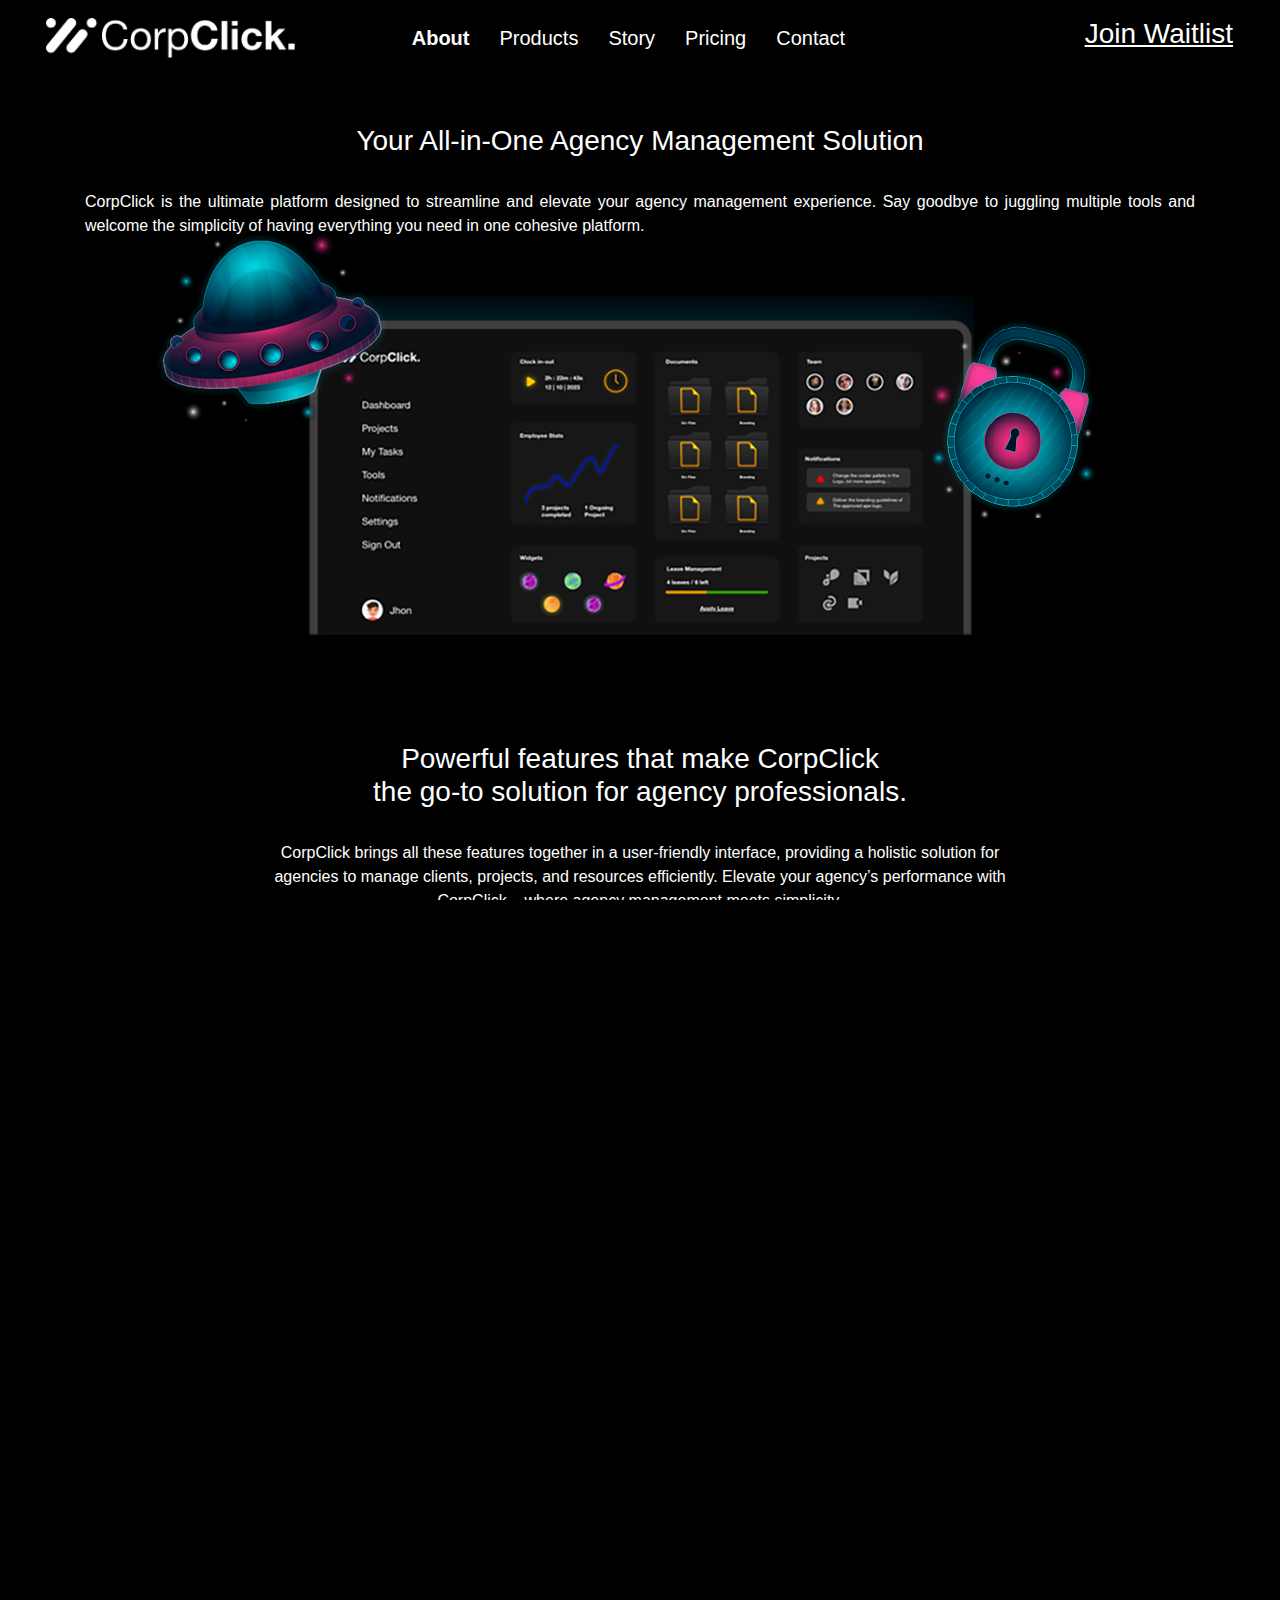
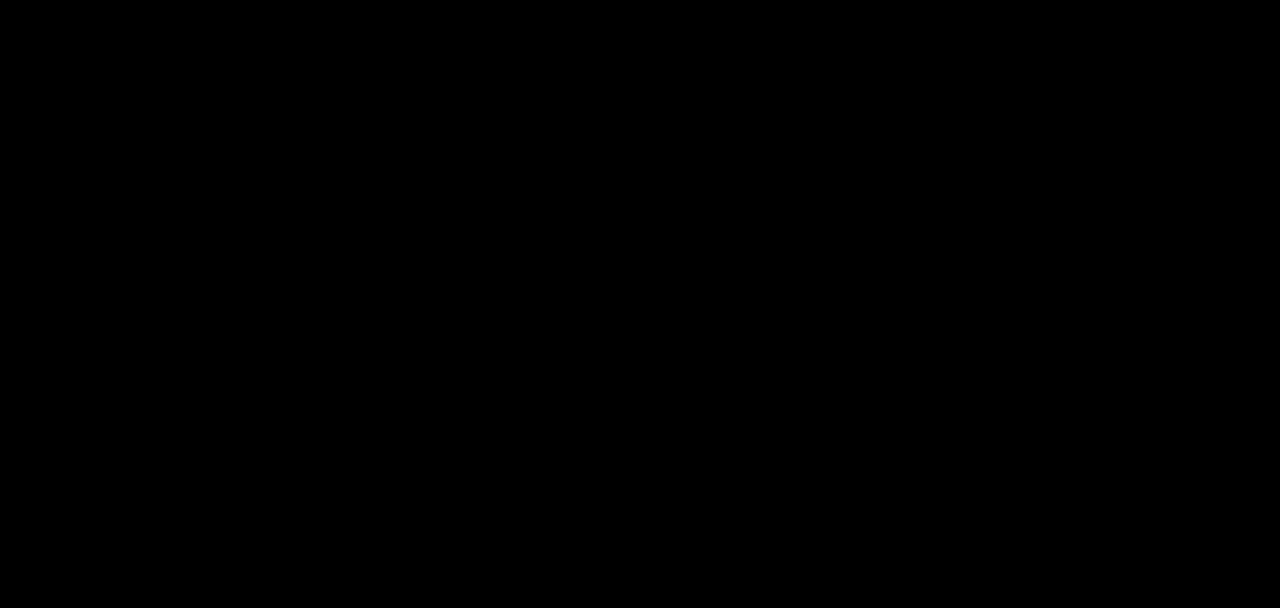
<file: corpclick project/index.html>
<!DOCTYPE html>
<html lang="en">
  <head>
    <meta charset="UTF-8" />
    <meta name="viewport" content="width=device-width, initial-scale=1.0" />
    <title>CorpClick</title>


     <!-- Latest compiled and minified CSS -->
<link rel="stylesheet" href="https://cdn.jsdelivr.net/npm/bootstrap@4.6.2/dist/css/bootstrap.min.css">

     <!--other links-->
    <link href='https://unpkg.com/boxicons@2.1.4/css/boxicons.min.css' rel='stylesheet'>

      <!--stylesheet-->
      <link rel="stylesheet" href="./style.css" />
  
      <style>
        /* Custom CSS */
        .navbar-nav {
          width: 100%;
          text-align: center;
        }
    
        .nav-item {
          display: inline-block;
        }
    
        .navbar-toggler {
          margin-left: auto;
          margin-right: 15px;
        }
      </style>
  
  </head>
  
   

         

  <!--end nav and log-->

  <nav class="navbar navbar-expand-lg navbar-light">
    <a class="navbar-brand" href="index.html">
      <img src="Group 1294.png" alt="Logo" style="height: 40px;">
    </a>
    <button class="navbar-toggler" type="button" data-toggle="collapse" data-target="#navbarNav" aria-controls="navbarNav" aria-expanded="false" aria-label="Toggle navigation">
      <span class="navbar-toggler-icon"></span>
    </button>
    <div class="collapse navbar-collapse" id="navbarNav">
      <ul class="navbar-nav mx-auto justify-content-center">
        <li class="nav-item active">
          <a class="nav-link" href="about.html">About</a>
        </li>
        <li class="nav-item">
          <a class="nav-link" href="products.html">Products</a>
        </li>
        <li class="nav-item">
          <a class="nav-link" href="story.html">Story</a>
        </li>
        <li class="nav-item">
          <a class="nav-link" href="pricing.html">Pricing</a>
        </li>
        <li class="nav-item">
          <a class="nav-link" href="contact.html">Contact</a>
        </li>
      </ul>
      <div class="col-md-4 d-flex align-items-center justify-content-end">
        <h3 class="nav-underline mr-3">Join Waitlist</h3>
    </div>
    </div>
  </nav>

 <!--2nd part-->
    <div class="container mt-5">
      <div class="row">
        <div class="col-md-12 text-center">
          <h3 class="text">Your All-in-One Agency Management Solution</h3>
        </br>
          <p class="content" style="text-align: justify;">
            CorpClick is the ultimate platform designed to streamline and
            elevate your agency management experience. Say goodbye to juggling
            multiple tools and welcome the simplicity of having everything you
            need in one cohesive platform.
          </p>
        </div>
     </div>
</div>
  <!--background 3images--->



<div class="grid-container">
  <div class="image image-left">
    <img src="bg-2.png">
  </div>
  <div class="image image-middle">
    <img src="bg-1.png">
  </div>
  <div class="image image-right">
    <img src="bg-3.png">
  </div>
</div>

 <!--4th panel-->
<div class="container mt-5">
    <div class="row">
      <div class="col-md-12 text-center">
        <h3 class="text">Powerful features that make CorpClick<br> the go-to solution for agency professionals.</h3>
      </br>
        <p class="content">
            CorpClick brings all these features together in a user-friendly interface, providing a holistic solution for<br> agencies to manage clients, projects, and resources efficiently. Elevate your agency’s performance with <br>CorpClick – where agency management meets simplicity.</
      </div>
  </div>
</div>


<!--cards-->

<div class="container-fluid mt-5">
    <div class="row">
      <div class="col-md-4">
        
          <div class="icon-box">
          <img src="1.png">
          <h6 style="color: white;">Client Management</h6>
          <p class="content1">Centralized client profiles with comprehensive details. Quick access to client preferences and historical data.</p>

        </div>
      </div>
      <!-- Repeat the above column div 11 more times to have a total of 12 columns -->

      <div class="col-md-4" style="box-shadow: -11px -45px 57px -37px transparent;">
        <div class="icon-box" >
        <img src="2.png">
        <h6 style="color: white;">Time Tracking</h6>
        <p class="content1">Seamless project creation, assignment, and tracking. Real-time collaboration with team members and clients.</p>
     </div>
    </div>

    <div class="col-md-4">
        <div class="icon-box">
        <img src="3.png">
        <h6 style="color: white;">Resource Planing</h6>
        <p class="content1">Automated task assignment and reminders. Workflow automation to streamline repetitive processes.</p>
     </div>
    </div>

    <!--2nd row-->

    <div class="col-md-4">
        <div class="icon-box">
        <img src="4.png">
        <h6 style="color: white;">Analytics and Reporting</h6>
        <p class="content1">Invoicing and billing tools for accurate financial management. Expense tracking and budget monitoring.</p>
     </div>
    </div>
    <!-- Repeat the above column div 11 more times to have a total of 12 columns -->

    <div class="col-md-4">
      <div class="icon-box">
      <img src="5.png">
      <h6 style="color: white;">Document Management</h6>
      <p class="content1">Precise time tracking for billable hours. Integration with project tasks for accurate billing. Historical time data for performance analysis</p>
   </div>
  </div>

  <div class="col-md-4">
      <div class="icon-box">
      <img src="6.png">
      <h6 style="color: white;">Communication Hub</h6>
      <p class="content1">Real-time availability and skillset matching for efficient project staffing. Centralized resource scheduling and allocation.</p>
   </div>
  </div>
    
    <!-- end 2nd row-->

    <div class="col-md-4">
      <div class="icon-box">
      <img src="8.png">
      <h6 style="color: white;">Analytics and Reporting</h6>
      <p class="content1">Customizable dashboards for real-time insights. Exportable reports for client presentations and internal analysis.</p>
   </div>
  </div>
  <!-- Repeat the above column div 11 more times to have a total of 12 columns -->

  <div class="col-md-4">
    <div class="icon-box">
    <img src="9.png">
    <h6 style="color: white;">Document Management</h6>
    <p class="content1">Secure cloud storage for all project-related documents. Version control and access controls for document security.</p>
 </div>
</div>

<div class="col-md-4" style="box-shadow:-11px -45px 57px -37px;">
    <div class="icon-box">
    <img src="7.png">
    <h6 style="color: white;">Communication Hub</h6>
    <p class="content1">Integrated messaging and communication channels. Notification center for real-time updates.</p>
 </div>
</div>



    <div class="col-md-4">
        <div class="icon-box">
        <img src="10.png">
        <h6 style="color: white;">Compliances and Security</h6>
        <p class="content1">Role-based access controls for secure information sharing. Regular security updates to safeguard your data.</p>
     </div>
    </div>
    <!-- Repeat the above column div 11 more times to have a total of 12 columns -->

    <div class="col-md-4">
      <div class="icon-box">
      <img src="11.png">
      <h6 style="color: white;">Resources Planing</h6>
      <p class="content1">Optimize team workload with centralized resource scheduling, capacity planning, and real-time availability and skillset matching.</p>
   </div>
  </div>

  <div class="col-md-4" style="box-shadow:-11px -45px 57px -37px;">
      <div class="icon-box">
      <img src="12.png">
      <h6 style="color: white;">CorpClick Templates</h6>
      <p class="content1">Choose various templates from our collections to escalate the process with sample content for better understanding.</p>
   </div>
  </div>


    </div>
  </div>
 <!--end cards-->

 <div class="card-border">bbbb</div>
  <!--contact page-->


  <div class="container mt-5">
    <div class="row mt-5 align-items-baseline">
      <!-- Logo Column -->
      <div class="col-md-3">
        <div class="text-center mb-3">
          <img src="logo.png" alt="Logo" class="img-fluid">
        </div>
      </div>
  
      <!-- Buttons Column -->
      <div class="col-md-3">
        <div class="text-center mb-4">
          <ul class="list-unstyled" style="padding-left:0;">
            <li><a href="#" class="white-nav">Home</a></li>
            <li><a href="#" class="white-nav">About</a></li>
            <li><a href="#" class="white-nav">Products</a></li>
            <li><a href="#" class="white-nav">Story</a></li>
            <li><a href="#" class="white-nav">Pricing</a></li>
            <li><a href="#" class="white-nav">Contact</a></li>
          </ul>
        </div>
      </div>
  
      <!-- Useful Links Column -->
      <div class="col-md-3">
        <div class="text-center mb-4">
          <h5 style="color:white ;">Useful Links</h5>
          <ul class="list-unstyled" style="padding-left: 0;">
            <li><a href="#" class="white-nav">Blogs</a></li>
            <li><a href="#" class="white-nav">Terms&Condition</a></li>
            <li><a href="#" class="white-nav">Privacy&Policy</a></li>
            <li><a href="#" class="white-nav">Cookie Policy</a></li>
          </ul>
        </div>
      </div>
  
      <!-- Social Media Icons Column -->
      <div class="col-md-3 d-flex flex-column align-items-center">
        <div class="text-center mb-4">
          <h5 style="color:white">Follow Us</h5>
          <div class="d-flex flex-row justify-content-center">
            <!-- First row of social media icons -->
            <div class="mr-3">
              <a href="#">
                <i class='bx bxl-facebook custom-size white-nav'></i></a>
              </a>
            </div>
            <div class="mr-3">
              <a href="#">
                <i class='bx bxl-instagram custom-size white-nav'></i>
              </a>
            </div>
            <div>
              <a href="#">
                <a href="#"><i class='bx bxl-snapchat custom-size white-nav'></i></a>
              </a>
            </div>
          </div>
          <div class="d-flex flex-row justify-content-center mt-3">
            <!-- Second row of social media icons -->
            <div class="mr-3">
              <a href="#">
                <a href="#"><i class='bx bxl-twitter custom-size white-nav'></i></i></a>
              </a>
            </div>
            <div class="mr-3">
              <a href="#">
                <a href="#"><i class='bx bxl-whatsapp custom-size white-nav'></i></i></a>
              </a>
            </div>
            <div>
              <a href="#">
                <a href="#"><i class='bx bxl-linkedin custom-size white-nav' ></i></a>
              </a>
            </div>
          </div>
        </div>
      </div>
    </div>
  </div>
  


<!--js links-->
 <!-- jQuery (necessary for Bootstrap's JavaScript plugins) -->
 <script src="https://ajax.googleapis.com/ajax/libs/jquery/3.5.1/jquery.min.js"></script>
 <!-- Popper.js -->
 <script src="https://cdnjs.cloudflare.com/ajax/libs/popper.js/1.16.0/umd/popper.min.js"></script>
 <!-- Bootstrap JavaScript -->
 <script src="https://maxcdn.bootstrapcdn.com/bootstrap/4.5.2/js/bootstrap.min.js"></script>
  </body>  
</html>
</file>
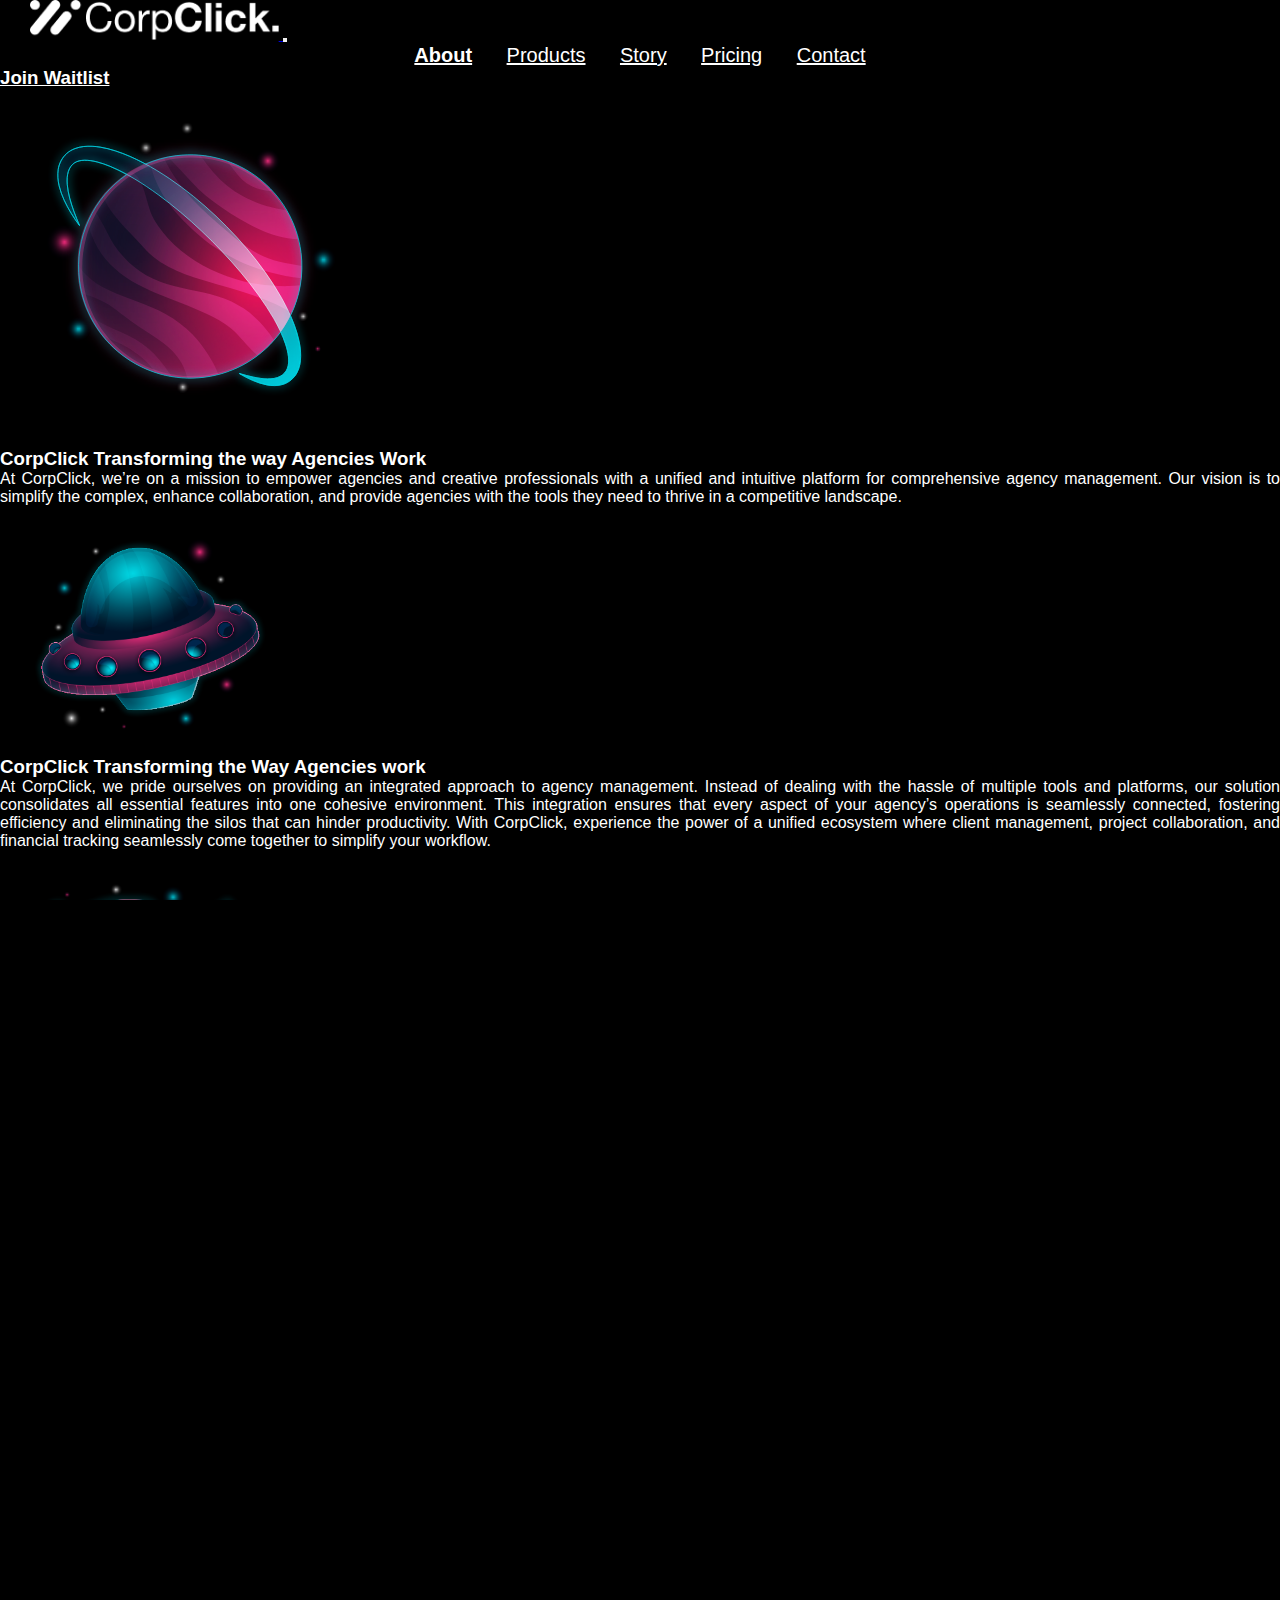
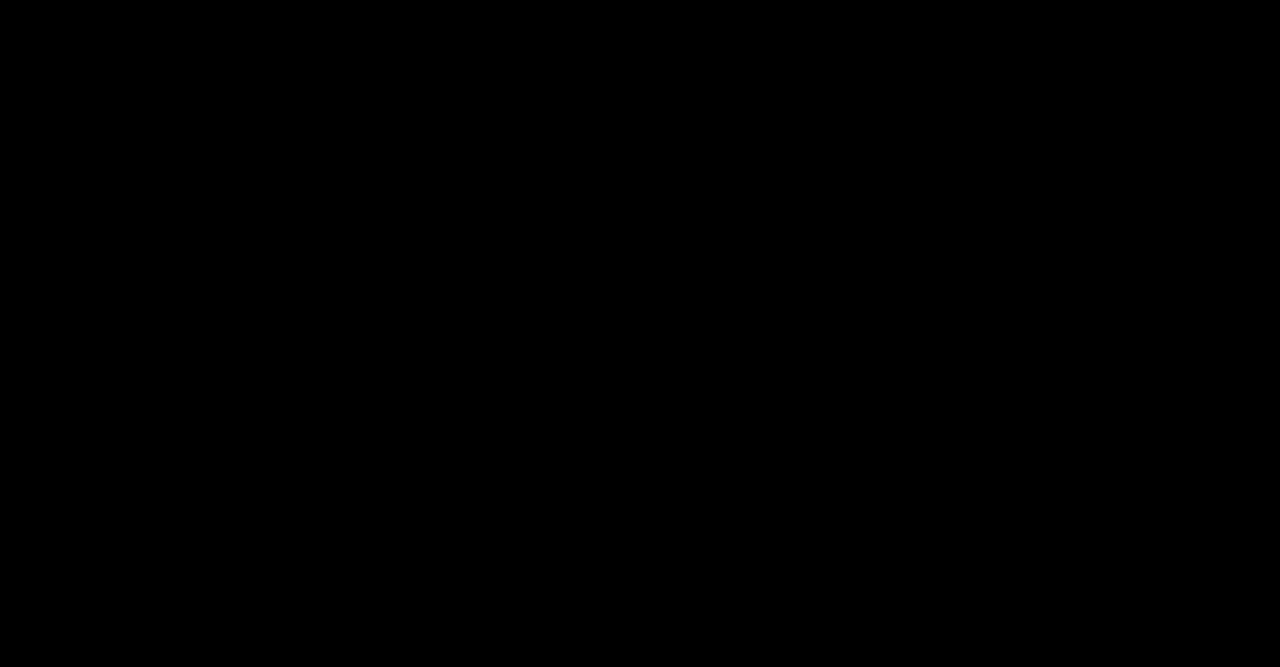
<file: corpclick project/about.html>
<!DOCTYPE html>
<html lang="en">
  <head>
    <meta charset="UTF-8" />
    <meta name="viewport" content="width=device-width, initial-scale=1.0" />
    <title>Bootstrap 4 Navbar with Logo</title>

    <!--cdn links-->
    <link rel="stylesheet" href="https://cdn.jsdelivr.net/npm/bootstrap@4.6.2/dist/css/bootstrap.min.css" integrity="sha384-xOolHFLEh07PJGoPkLv1IbcEPTNtaed2xpHsD9ESMhqIYd0nLMwNLD69Npy4HI+N" crossorigin="anonymous">
  
    <link href='https://unpkg.com/boxicons@2.1.4/css/boxicons.min.css' rel='stylesheet'>

    <!--stylesheet-->
    <link rel="stylesheet" href="./style.css" />

    <style>
      /* Custom CSS */
      .navbar-nav {
        width: 100%;
        text-align: center;
      }
  
      .nav-item {
        display: inline-block;
      }
  
      .navbar-toggler {
        margin-left: auto;
        margin-right: 15px;
      }
    </style>
  </head>
  
   
<!--logo and nav-->
    
<nav class="navbar navbar-expand-lg navbar-light">
  <a class="navbar-brand" href="index.html">
    <img src="Group 1294.png" alt="Logo" style="height: 40px;">
  </a>
  <button class="navbar-toggler" type="button" data-toggle="collapse" data-target="#navbarNav" aria-controls="navbarNav" aria-expanded="false" aria-label="Toggle navigation">
    <span class="navbar-toggler-icon"></span>
  </button>
  <div class="collapse navbar-collapse" id="navbarNav">
    <ul class="navbar-nav mx-auto justify-content-center">
      <li class="nav-item active">
        <a class="nav-link" href="about.html">About</a>
      </li>
      <li class="nav-item">
        <a class="nav-link" href="products.html">Products</a>
      </li>
      <li class="nav-item">
        <a class="nav-link" href="story.html">Story</a>
      </li>
      <li class="nav-item">
        <a class="nav-link" href="pricing.html">Pricing</a>
      </li>
      <li class="nav-item">
        <a class="nav-link" href="contact.html">Contact</a>
      </li>
    </ul>
    <div class="col-md-4 d-flex align-items-center justify-content-end">
      <h3 class="nav-underline mr-3">Join Waitlist</h3>
  </div>
  </div>
</nav>

  <!-- end nav and logo --->

  <!-- 1st row --->

<div class="container">
  <div class="row">
    <div class="col-md-12 text-center">
    <img src="Group 305.png">
    <h3 class="text">CorpClick Transforming the way Agencies Work</h3>
  </div>
  
  <p class="content" style="text-align:justify;">At CorpClick, we’re on a mission to empower agencies and creative professionals with a unified and intuitive platform for comprehensive agency management. Our vision is to simplify the complex, enhance collaboration, and provide agencies with the tools they need to thrive in a competitive landscape.</p>
</div>
</div>

 <!-- 2nd row --->
 <div class="container mt-3">
  <div class="row">
      <div class="col-md-9">
          <img src="Group 1015.png" class="img-fluid" style="width:300px;">
            <h3 class="text">CorpClick Transforming the Way Agencies work</h3>
          <p class="content" style="text-align: justify;">
              At CorpClick, we pride ourselves on providing an integrated approach to agency management. Instead of dealing with the hassle of multiple tools and platforms, our solution consolidates all essential features into one cohesive environment. This integration ensures that every aspect of your agency’s operations is seamlessly connected, fostering efficiency and eliminating the silos that can hinder productivity. With CorpClick, experience the power of a unified ecosystem where client management, project collaboration, and financial tracking seamlessly come together to simplify your workflow.
          </p>
      </div>
  </div>
</div>

<!--3rd row-->

<div class="container mt-3">
  <div class="row">
      <div class="col-md-9">
          <img src="Group 1296.png" class="img-fluid" style="width:300px;">
             <h3 class="text">Efficiency and Productivity</h3>
          <p class="content" style="text-align:justify;">
              At CorpClick, we pride ourselves on providing an integrated approach to agency management. Instead of dealing with the hassle of multiple tools and platforms, our solution consolidates all essential features into one cohesive environment. This integration ensures that every aspect of your agency’s operations is seamlessly connected, fostering efficiency and eliminating the silos that can hinder productivity. With CorpClick, experience the power of a unified ecosystem where client management, project collaboration, and financial tracking seamlessly come together to simplify your workflow.
          </p>
      </div>
  </div>
</div>


<div class="container mt-3">
  <div class="row">
      <div class="col-md-9">
          <img src="Group 1181.png" class="img-fluid" style="width:300px;">
             <h3 class="text">Security and Compliance</h3>
          <p class="content" style="text-align:justify;">
            In today’s digital landscape, data security and compliance are non-negotiable. CorpClick takes these concerns seriously, implementing robust security measures to safeguard your sensitive information. Our platform adheres to GDPR and industry compliance standards, ensuring that your data is handled with the utmost care and in accordance with regulations. With CorpClick, you can trust that your client data, financial information, and project details are secure. We also regularly update our security protocols to stay ahead of emerging threats, providing you with peace of mind as you focus on what matters most – delivering exceptional results for your clients.
          </p>
      </div>
  </div>
</div>

  <!--background 3images--->


<!--cards-->


<div class="container">
  <div class="row">
    <div class="card-border">bbbb</div>
  </div>
</div>
 
  <!--contact page-->


  <div class="container mt-5">
    <div class="row mt-5 align-items-baseline">
      <!-- Logo Column -->
      <div class="col-md-3">
        <div class="text-center mb-3">
          <img src="logo.png" alt="Logo" class="img-fluid">
        </div>
      </div>
  
      <!-- Buttons Column -->
      <div class="col-md-3">
        <div class="text-center mb-4">
          <ul class="list-unstyled" style="padding-left:0;">
            <li><a href="#" class="white-nav">Home</a></li>
            <li><a href="#" class="white-nav">About</a></li>
            <li><a href="#" class="white-nav">Products</a></li>
            <li><a href="#" class="white-nav">Story</a></li>
            <li><a href="#" class="white-nav">Pricing</a></li>
            <li><a href="#" class="white-nav">Contact</a></li>
          </ul>
        </div>
      </div>
  
      <!-- Useful Links Column -->
      <div class="col-md-3">
        <div class="text-center mb-4">
          <h5 style="color:white ;">Useful Links</h5>
          <ul class="list-unstyled" style="padding-left: 0;">
            <li><a href="#" class="white-nav">Blogs</a></li>
            <li><a href="#" class="white-nav">Terms&Condition</a></li>
            <li><a href="#" class="white-nav">Privacy&Policy</a></li>
            <li><a href="#" class="white-nav">Cookie Policy</a></li>
          </ul>
        </div>
      </div>
  
      <!-- Social Media Icons Column -->
      <div class="col-md-3 d-flex flex-column align-items-center">
        <div class="text-center mb-4">
          <h5 style="color:white">Follow Us</h5>
          <div class="d-flex flex-row justify-content-center">
            <!-- First row of social media icons -->
            <div class="mr-3">
              <a href="#">
                <i class='bx bxl-facebook custom-size white-nav'></i></a>
              </a>
            </div>
            <div class="mr-3">
              <a href="#">
                <i class='bx bxl-instagram custom-size white-nav'></i>
              </a>
            </div>
            <div>
              <a href="#">
                <a href="#"><i class='bx bxl-snapchat custom-size white-nav'></i></a>
              </a>
            </div>
          </div>
          <div class="d-flex flex-row justify-content-center mt-3">
            <!-- Second row of social media icons -->
            <div class="mr-3">
              <a href="#">
                <a href="#"><i class='bx bxl-twitter custom-size white-nav'></i></i></a>
              </a>
            </div>
            <div class="mr-3">
              <a href="#">
                <a href="#"><i class='bx bxl-whatsapp custom-size white-nav'></i></i></a>
              </a>
            </div>
            <div>
              <a href="#">
                <a href="#"><i class='bx bxl-linkedin custom-size white-nav' ></i></a>
              </a>
            </div>
          </div>
        </div>
      </div>
    </div>
  </div>
  


<!--js links-->

<!--js links-->
 <!-- jQuery (necessary for Bootstrap's JavaScript plugins) -->
 <script src="https://ajax.googleapis.com/ajax/libs/jquery/3.5.1/jquery.min.js"></script>
 <!-- Popper.js -->
 <script src="https://cdnjs.cloudflare.com/ajax/libs/popper.js/1.16.0/umd/popper.min.js"></script>
 <!-- Bootstrap JavaScript -->
 <script src="https://maxcdn.bootstrapcdn.com/bootstrap/4.5.2/js/bootstrap.min.js"></script>
  


  </body>  
</html>
</file>
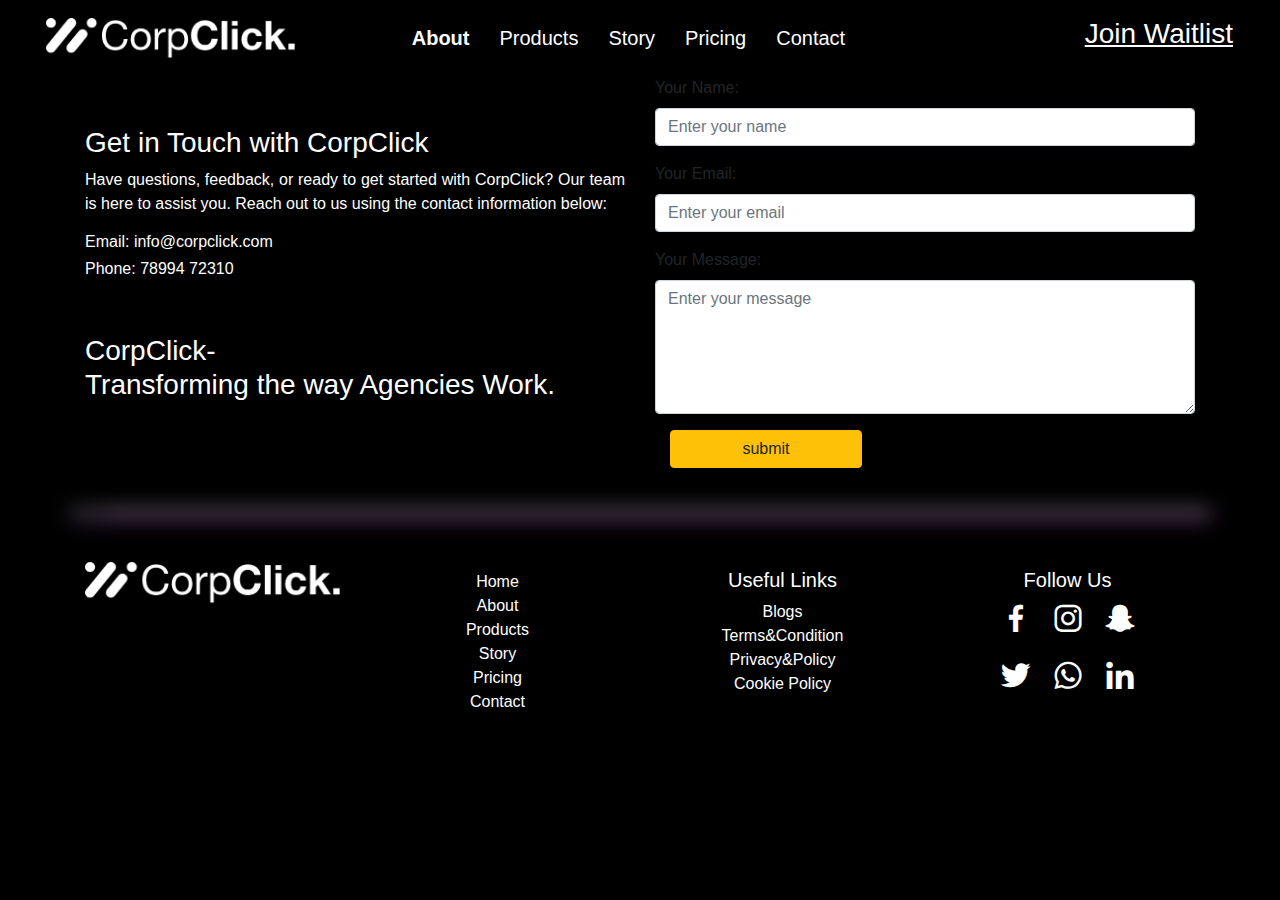
<file: corpclick project/contact.html>
<!DOCTYPE html>
<html lang="en">
<head>
  <meta charset="UTF-8">
  <meta name="viewport" content="width=device-width, initial-scale=1.0">
  <title>Bootstrap Navbar Example</title>
  <!-- Bootstrap CSS -->
  <link href="https://maxcdn.bootstrapcdn.com/bootstrap/4.5.2/css/bootstrap.min.css" rel="stylesheet">


   <!--other links-->
   <link href='https://unpkg.com/boxicons@2.1.4/css/boxicons.min.css' rel='stylesheet'>
  <link rel="stylesheet" href="./style.css">
  
  <style>
    /* Custom CSS */
    .navbar-nav {
      width: 100%;
      text-align: center;
    }

    .nav-item {
      display: inline-block;
    }

    .navbar-toggler {
      margin-left: auto;
      margin-right: 15px;
    }
  </style>
</head>
<body>
  
    <nav class="navbar navbar-expand-lg navbar-light">
        <a class="navbar-brand" href="index.html">
          <img src="Group 1294.png" alt="Logo" style="height: 40px;">
        </a>
        <button class="navbar-toggler" type="button" data-toggle="collapse" data-target="#navbarNav" aria-controls="navbarNav" aria-expanded="false" aria-label="Toggle navigation">
          <span class="navbar-toggler-icon"></span>
        </button>
        <div class="collapse navbar-collapse" id="navbarNav">
          <ul class="navbar-nav mx-auto justify-content-center">
            <li class="nav-item active">
              <a class="nav-link" href="about.html">About</a>
            </li>
            <li class="nav-item">
              <a class="nav-link" href="products.html">Products</a>
            </li>
            <li class="nav-item">
              <a class="nav-link" href="story.html">Story</a>
            </li>
            <li class="nav-item">
              <a class="nav-link" href="pricing.html">Pricing</a>
            </li>
            <li class="nav-item">
              <a class="nav-link" href="contact.html">Contact</a>
            </li>
          </ul>
          <div class="col-md-4 d-flex align-items-center justify-content-end">
            <h3 class="nav-underline mr-3">Join Waitlist</h3>
        </div>
        </div>
      </nav>

 <!-- cforms page --->

 <div class="container">
  <div class="row">
    <!-- Left side with text -->
    <div class="col-md-6" style="margin-top: 50px;">
      <h3 class="text">Get in Touch with CorpClick</h3>
      <p class="content" style="text-align: justify;">
        Have questions, feedback, or ready to get started with CorpClick? Our team is here to assist you. Reach out to us using the contact information below:
      </p>
     
        <h6 class="text">Email: info@corpclick.com </h6>
        <h6 class="text">Phone: 78994 72310</h6><br><br>
        <h3 class="text">CorpClick-<br>Transforming the way Agencies Work.</h3>
    </div>
    

    <!-- Right side with forms -->
    <div class="col-md-6">
      <form>
        <div class="form-group">
          <label for="name">Your Name:</label>
          <input type="text" class="form-control" id="name" placeholder="Enter your name">
        </div>
        <div class="form-group">
          <label for="email">Your Email:</label>
          <input type="email" class="form-control" id="email" placeholder="Enter your email">
        </div>
        <div class="form-group">
          <label for="message">Your Message:</label>
          <textarea class="form-control" id="message" rows="5" placeholder="Enter your message"></textarea>
        </div>
        <div class="col-md-6">
           <button type="button" class="btn btn-warning" style="width: 80%; margin-bottom: 10px;">submit</button>
         </div>
      </form>
    </div>
  </div>
</div>
<!-- end forms-->



 <div class="container mt-3">
 <div class="row">
  <div class="card-border">bbbb</div>
  </div>
  </div>
  <!--contact page-->


  <div class="container mt-5">
    <div class="row mt-5 align-items-baseline">
      <!-- Logo Column -->
      <div class="col-md-3">
        <div class="text-center mb-3">
          <img src="logo.png" alt="Logo" class="img-fluid">
        </div>
      </div>
  
      <!-- Buttons Column -->
      <div class="col-md-3">
        <div class="text-center mb-4">
          <ul class="list-unstyled custom-h5">
            <li><a href="#" class="white-nav">Home</a></li>
            <li><a href="#" class="white-nav">About</a></li>
            <li><a href="#" class="white-nav">Products</a></li>
            <li><a href="#" class="white-nav">Story</a></li>
            <li><a href="#" class="white-nav">Pricing</a></li>
            <li><a href="#" class="white-nav">Contact</a></li>
          </ul>
        </div>
      </div>
  
      <!-- Useful Links Column -->
      <div class="col-md-3">
        <div class="text-center mb-4">
          <h5 style="color:white ;">Useful Links</h5>
          <ul class="list-unstyled" style="padding-left: 0;">
            <li><a href="#" class="white-nav">Blogs</a></li>
            <li><a href="#" class="white-nav">Terms&Condition</a></li>
            <li><a href="#" class="white-nav">Privacy&Policy</a></li>
            <li><a href="#" class="white-nav">Cookie Policy</a></li>
          </ul>
        </div>
      </div>
  
      <!-- Social Media Icons Column -->
      <div class="col-md-3 d-flex flex-column align-items-center">
        <div class="text-center mb-4">
          <h5 style="color:white">Follow Us</h5>
          <div class="d-flex flex-row justify-content-center">
            <!-- First row of social media icons -->
            <div class="mr-3">
              <a href="#">
                <i class='bx bxl-facebook custom-size white-nav'></i></a>
              </a>
            </div>
            <div class="mr-3">
              <a href="#">
                <i class='bx bxl-instagram custom-size white-nav'></i>
              </a>
            </div>
            <div>
              <a href="#">
                <a href="#"><i class='bx bxl-snapchat custom-size white-nav'></i></a>
              </a>
            </div>
          </div>
          <div class="d-flex flex-row justify-content-center mt-3">
            <!-- Second row of social media icons -->
            <div class="mr-3">
              <a href="#">
                <a href="#"><i class='bx bxl-twitter custom-size white-nav'></i></i></a>
              </a>
            </div>
            <div class="mr-3">
              <a href="#">
                <a href="#"><i class='bx bxl-whatsapp custom-size white-nav'></i></i></a>
              </a>
            </div>
            <div>
              <a href="#">
                <a href="#"><i class='bx bxl-linkedin custom-size white-nav' ></i></a>
              </a>
            </div>
          </div>
        </div>
      </div>
    </div>
  </div>
  


    

<!--js links-->
 <!-- jQuery (necessary for Bootstrap's JavaScript plugins) -->
 <script src="https://ajax.googleapis.com/ajax/libs/jquery/3.5.1/jquery.min.js"></script>
 <!-- Popper.js -->
 <script src="https://cdnjs.cloudflare.com/ajax/libs/popper.js/1.16.0/umd/popper.min.js"></script>
 <!-- Bootstrap JavaScript -->
 <script src="https://maxcdn.bootstrapcdn.com/bootstrap/4.5.2/js/bootstrap.min.js"></script>
  

</body>
</html>
</file>
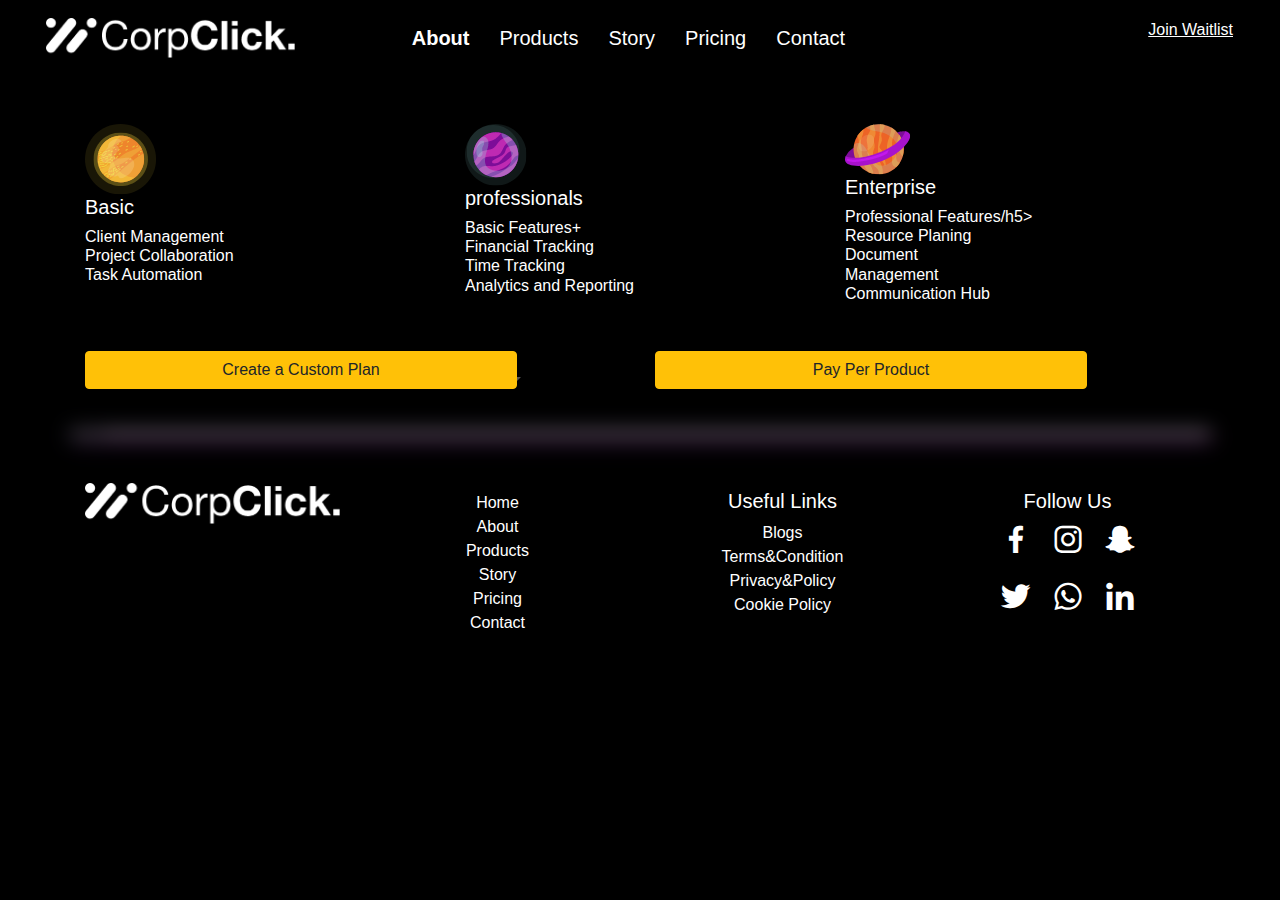
<file: corpclick project/pricing.html>
<!DOCTYPE html>
<html lang="en">
<head>
  <meta charset="UTF-8">
  <meta name="viewport" content="width=device-width, initial-scale=1.0">
  <title>Bootstrap Navbar Example</title>
  <!-- Bootstrap CSS -->
  <link href="https://maxcdn.bootstrapcdn.com/bootstrap/4.5.2/css/bootstrap.min.css" rel="stylesheet">


   <!--other links-->
   <link href='https://unpkg.com/boxicons@2.1.4/css/boxicons.min.css' rel='stylesheet'>
  <link rel="stylesheet" href="./style.css">
  
  <style>
    /* Custom CSS */
    .navbar-nav {
      width: 100%;
      text-align: center;
    }

    .nav-item {
      display: inline-block;
    }

    .navbar-toggler {
      margin-left: auto;
      margin-right: 15px;
    }
  </style>
</head>
<body>
  
    <nav class="navbar navbar-expand-lg navbar-light">
        <a class="navbar-brand" href="index.html">
          <img src="
          
          Group 1294.png" alt="Logo" style="height: 40px;">
        </a>
        <button class="navbar-toggler" type="button" data-toggle="collapse" data-target="#navbarNav" aria-controls="navbarNav" aria-expanded="false" aria-label="Toggle navigation">
          <span class="navbar-toggler-icon"></span>
        </button>
        <div class="collapse navbar-collapse" id="navbarNav">
          <ul class="navbar-nav mx-auto justify-content-center">
            <li class="nav-item active">
              <a class="nav-link" href="about.html">About</a>
            </li>
            <li class="nav-item">
              <a class="nav-link" href="products.html">Products</a>
            </li>
            <li class="nav-item">
              <a class="nav-link" href="story.html">Story</a>
            </li>
            <li class="nav-item">
              <a class="nav-link" href="#">Pricing</a>
            </li>
            <li class="nav-item">
              <a class="nav-link" href="contact.html">Contact</a>
            </li>
          </ul>
          <div class="col-md-4 d-flex align-items-center justify-content-end">
            <p class="nav-underline mr-3">Join Waitlist</p>
        </div>
        </div>
      </nav>

 <!-- 1st row --->

 <div class="container mt-5">
  <div class="row">
    <div class="col-md-4">
      <img src="6.png">
      <h5 style="color: white;">Basic</h5>
      <h5 class="custom-h5">Client Management</h5>
      <h5 class="custom-h5">Project Collaboration</h5>
      <h5 class="custom-h5">Task Automation</h5>
   </div>

   <div class="col-md-4">
    <img src="1.png">
    <h5 style="color: white;">professionals</h5>
    <h5 class="custom-h5">Basic Features+</h5>
    <h5 class="custom-h5">Financial Tracking</h5>
    <h5 class="custom-h5">Time Tracking</h5>
    <h5 class="custom-h5">Analytics and Reporting</h5>
 </div>

 <div class="col-md-4">
  <img src="3.png">
  <h5 style="color: white;">Enterprise</h5>
  <h5 class="custom-h5">Professional Features/h5>
  <h5 class="custom-h5">Resource Planing</h5>
  <h5 class="custom-h5">Document</h5>
  <h5 class="custom-h5">Management</h5>
  <h5 class="custom-h5">Communication Hub</h5>
</div>
</div>
</div>


<div class="container mt-5">
 <div class="row">
   <!-- First Orange Button -->
    <div class="col-md-6">
      <button type="button" class="btn btn-warning" style="width: 80%; margin-bottom: 10px;">Create a Custom Plan<button>
   </div>
     <div class="col-md-6">
       <button type="button" class="btn btn-warning" style="width: 80%;">Pay Per Product</button>
     </div>
</div>
</div>


 <div class="container mt-3">
 <div class="row">
  <div class="card-border">bbbb</div>
  </div>
  </div>
  <!--contact page-->


  <div class="container mt-5">
    <div class="row mt-5 align-items-baseline">
      <!-- Logo Column -->
      <div class="col-md-3">
        <div class="text-center mb-3">
          <img src="logo.png" alt="Logo" class="img-fluid">
        </div>
      </div>
  
      <!-- Buttons Column -->
      <div class="col-md-3">
        <div class="text-center mb-4">
          <ul class="list-unstyled" style="padding-left:0;">
            <li><a href="#" class="white-nav">Home</a></li>
            <li><a href="#" class="white-nav">About</a></li>
            <li><a href="#" class="white-nav">Products</a></li>
            <li><a href="#" class="white-nav">Story</a></li>
            <li><a href="#" class="white-nav">Pricing</a></li>
            <li><a href="#" class="white-nav">Contact</a></li>
          </ul>
        </div>
      </div>
  
      <!-- Useful Links Column -->
      <div class="col-md-3">
        <div class="text-center mb-4">
          <h5 style="color:white ;">Useful Links</h5>
          <ul class="list-unstyled" style="padding-left: 0;">
            <li><a href="#" class="white-nav">Blogs</a></li>
            <li><a href="#" class="white-nav">Terms&Condition</a></li>
            <li><a href="#" class="white-nav">Privacy&Policy</a></li>
            <li><a href="#" class="white-nav">Cookie Policy</a></li>
          </ul>
        </div>
      </div>
  
      <!-- Social Media Icons Column -->
      <div class="col-md-3 d-flex flex-column align-items-center">
        <div class="text-center mb-4">
          <h5 style="color:white">Follow Us</h5>
          <div class="d-flex flex-row justify-content-center">
            <!-- First row of social media icons -->
            <div class="mr-3">
              <a href="#">
                <i class='bx bxl-facebook custom-size white-nav'></i></a>
              </a>
            </div>
            <div class="mr-3">
              <a href="#">
                <i class='bx bxl-instagram custom-size white-nav'></i>
              </a>
            </div>
            <div>
              <a href="#">
                <a href="#"><i class='bx bxl-snapchat custom-size white-nav'></i></a>
              </a>
            </div>
          </div>
          <div class="d-flex flex-row justify-content-center mt-3">
            <!-- Second row of social media icons -->
            <div class="mr-3">
              <a href="#">
                <a href="#"><i class='bx bxl-twitter custom-size white-nav'></i></i></a>
              </a>
            </div>
            <div class="mr-3">
              <a href="#">
                <a href="#"><i class='bx bxl-whatsapp custom-size white-nav'></i></i></a>
              </a>
            </div>
            <div>
              <a href="#">
                <a href="#"><i class='bx bxl-linkedin custom-size white-nav' ></i></a>
              </a>
            </div>
          </div>
        </div>
      </div>
    </div>
  </div>
  


    

<!--js links-->
 <!-- jQuery (necessary for Bootstrap's JavaScript plugins) -->
 <script src="https://ajax.googleapis.com/ajax/libs/jquery/3.5.1/jquery.min.js"></script>
 <!-- Popper.js -->
 <script src="https://cdnjs.cloudflare.com/ajax/libs/popper.js/1.16.0/umd/popper.min.js"></script>
 <!-- Bootstrap JavaScript -->
 <script src="https://maxcdn.bootstrapcdn.com/bootstrap/4.5.2/js/bootstrap.min.js"></script>
  

</body>
</html>
</file>
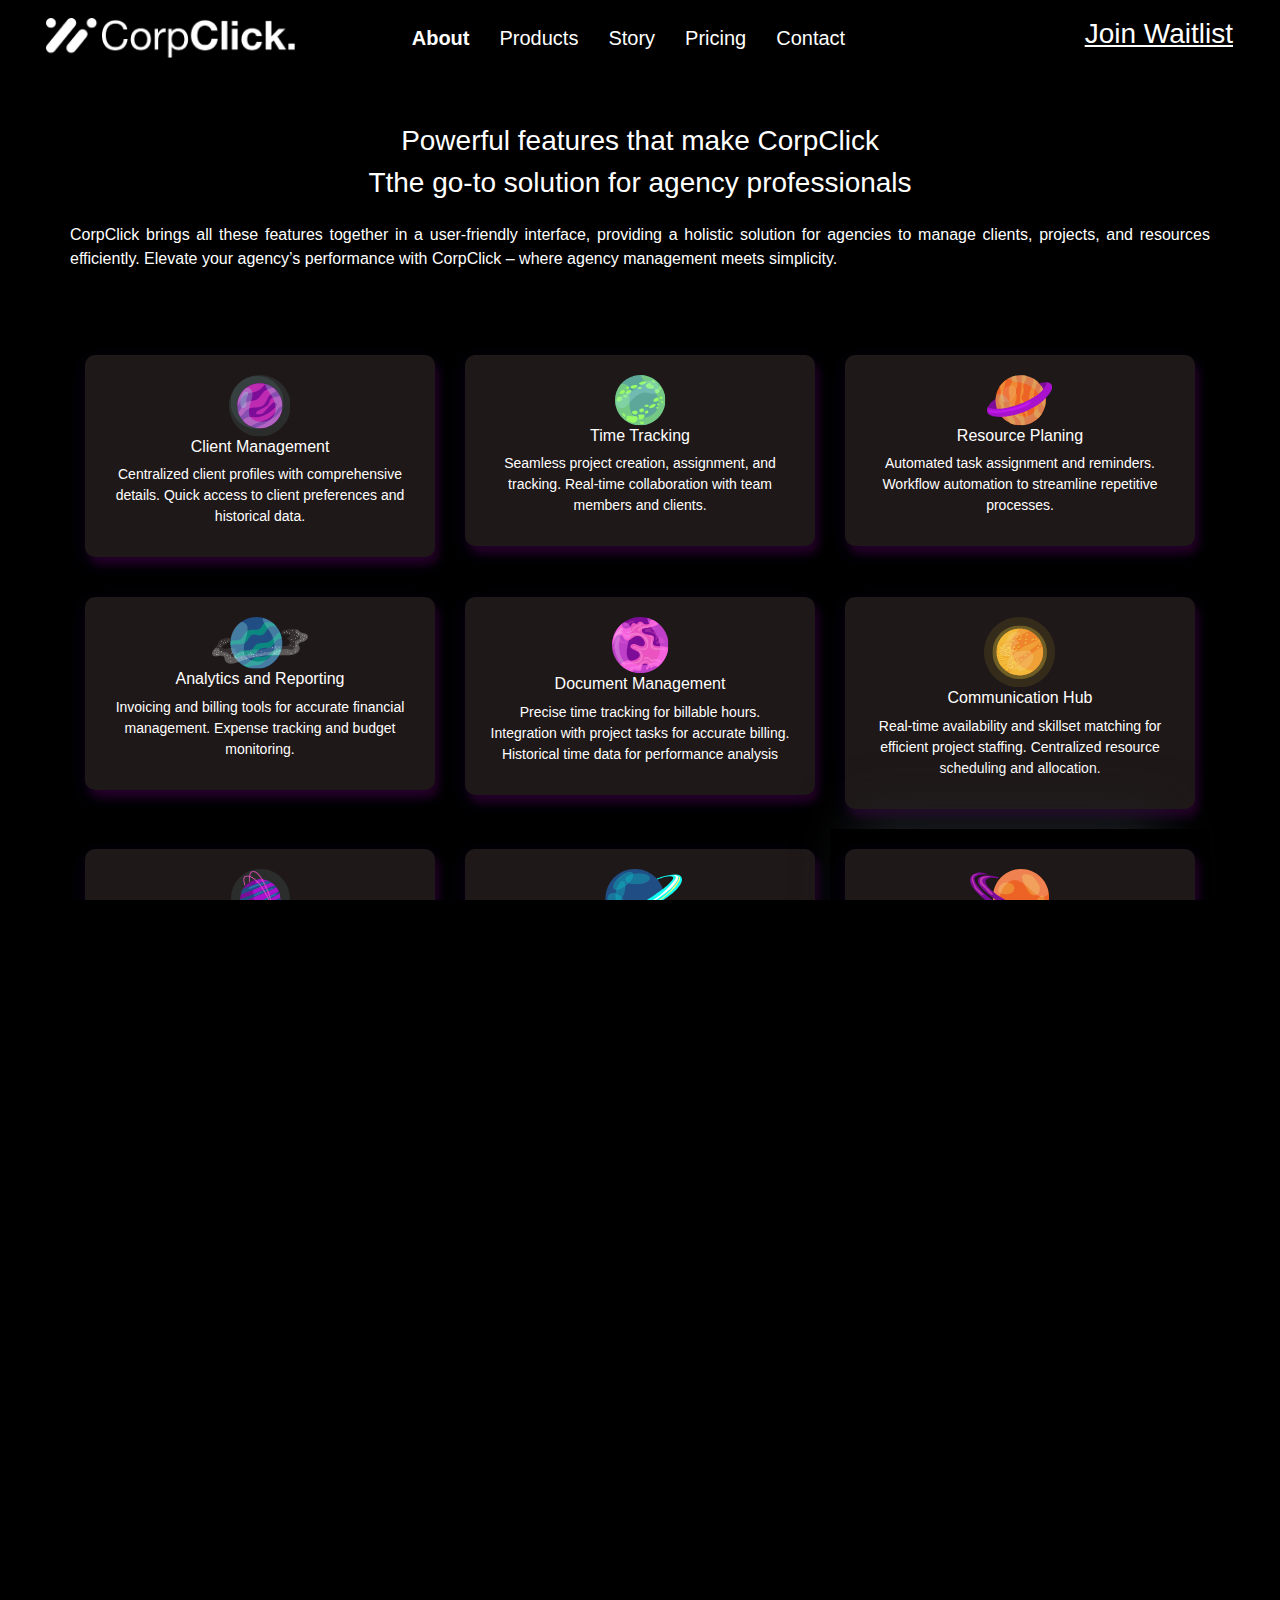
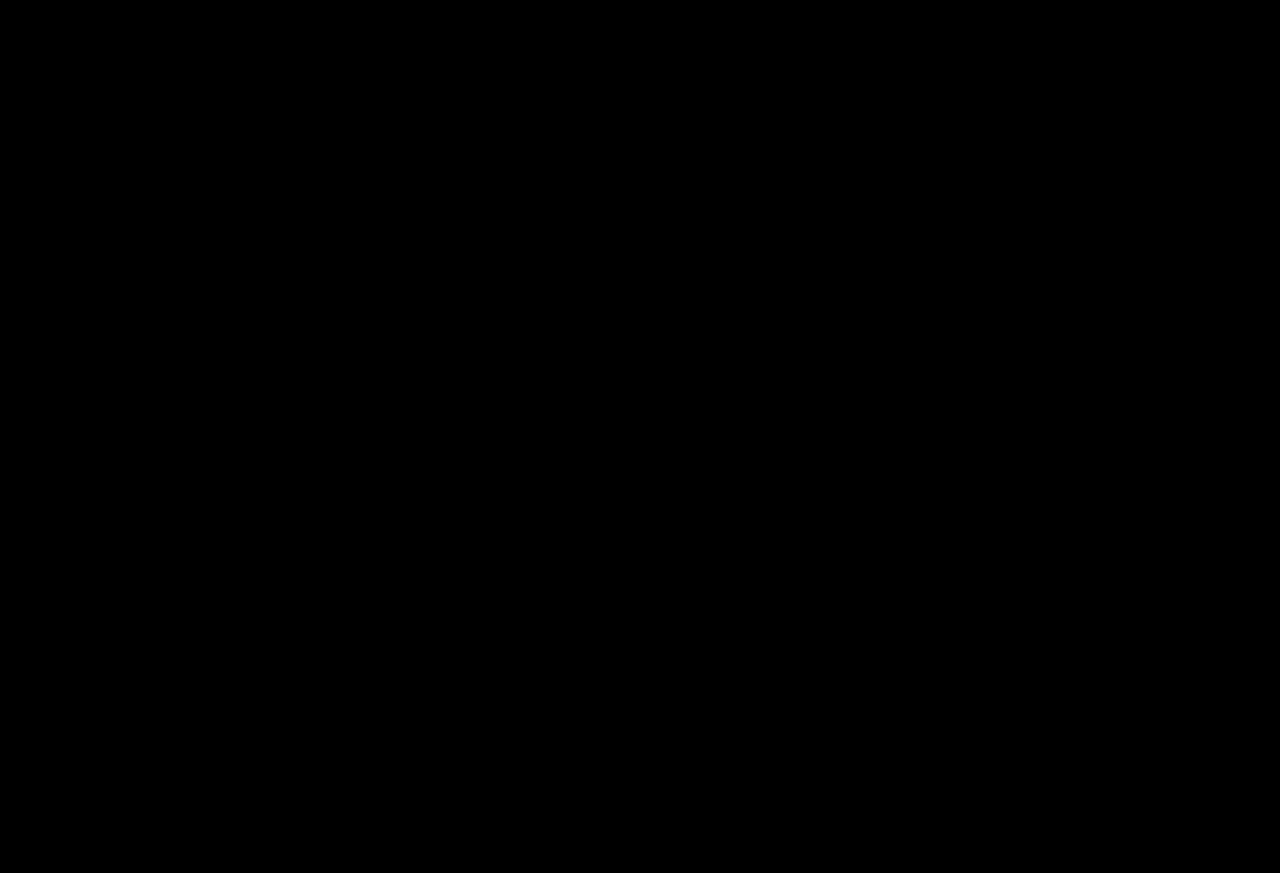
<file: corpclick project/products.html>
<!DOCTYPE html>
<html lang="en">
<head>
  <meta charset="UTF-8">
  <meta name="viewport" content="width=device-width, initial-scale=1.0">
  <title>Bootstrap Navbar Example</title>
  <!-- Bootstrap CSS -->
  <link href="https://maxcdn.bootstrapcdn.com/bootstrap/4.5.2/css/bootstrap.min.css" rel="stylesheet">
  <link rel="stylesheet" href="./style.css">
  
  <style>
    /* Custom CSS */
    .navbar-nav {
      width: 100%;
      text-align: center;
    }

    .nav-item {
      display: inline-block;
    }

    .navbar-toggler {
      margin-left: auto;
      margin-right: 15px;
    }
  </style>
</head>
<body>
  
    <nav class="navbar navbar-expand-lg navbar-light">
        <a class="navbar-brand" href="index.html">
          <img src="Group 1294.png" alt="Logo" style="height: 40px;">
        </a>
        <button class="navbar-toggler" type="button" data-toggle="collapse" data-target="#navbarNav" aria-controls="navbarNav" aria-expanded="false" aria-label="Toggle navigation">
          <span class="navbar-toggler-icon"></span>
        </button>
        <div class="collapse navbar-collapse" id="navbarNav">
          <ul class="navbar-nav mx-auto justify-content-center">
            <li class="nav-item active">
              <a class="nav-link" href="about.html">About</a>
            </li>
            <li class="nav-item">
              <a class="nav-link" href="products.html">Products</a>
            </li>
            <li class="nav-item">
              <a class="nav-link" href="story.html">Story</a>
            </li>
            <li class="nav-item">
              <a class="nav-link" href="pricing.html">Pricing</a>
            </li>
            <li class="nav-item">
              <a class="nav-link" href="contact.html">Contact</a>
            </li>
          </ul>
          <div class="col-md-4 d-flex align-items-center justify-content-end">
            <h3 class="nav-underline mr-3">Join Waitlist</h3>
        </div>
        </div>
      </nav>

 <!-- 1st row --->

<div class="container">
    <div class="row">
      <div class="col-md-12 text-center mt-5">
   
      <h3 class="text">Powerful features that make CorpClick</h3>
      <h3 class="text">Tthe go-to solution for agency professionals</h3>
    </div>
    
    <p class="content mt-3" style="text-align:justify;">CorpClick brings all these features together in a user-friendly interface, providing a holistic solution for agencies to manage clients, projects, and resources efficiently. Elevate your agency’s performance with CorpClick – where agency management meets simplicity.</p>
  </div>
  </div>


  <!--cards-->

<div class="container mt-5">
  <div class="row">
    <div class="col-md-4">
      
        <div class="icon-box">
        <img src="1.png">
        <h6 style="color: white;">Client Management</h6>
        <p class="content1">Centralized client profiles with comprehensive details. Quick access to client preferences and historical data.</p>

      </div>
    </div>
    <!-- Repeat the above column div 11 more times to have a total of 12 columns -->

    <div class="col-md-4" style="box-shadow: -11px -45px 57px -37px transparent;">
      <div class="icon-box" >
      <img src="2.png">
      <h6 style="color: white;">Time Tracking</h6>
      <p class="content1">Seamless project creation, assignment, and tracking. Real-time collaboration with team members and clients.</p>
   </div>
  </div>

  <div class="col-md-4">
      <div class="icon-box">
      <img src="3.png">
      <h6 style="color: white;">Resource Planing</h6>
      <p class="content1">Automated task assignment and reminders. Workflow automation to streamline repetitive processes.</p>
   </div>
  </div>

  <!--2nd row-->

  <div class="col-md-4">
      <div class="icon-box">
      <img src="4.png">
      <h6 style="color: white;">Analytics and Reporting</h6>
      <p class="content1">Invoicing and billing tools for accurate financial management. Expense tracking and budget monitoring.</p>
   </div>
  </div>
  <!-- Repeat the above column div 11 more times to have a total of 12 columns -->

  <div class="col-md-4">
    <div class="icon-box">
    <img src="5.png">
    <h6 style="color: white;">Document Management</h6>
    <p class="content1">Precise time tracking for billable hours. Integration with project tasks for accurate billing. Historical time data for performance analysis</p>
 </div>
</div>

<div class="col-md-4">
    <div class="icon-box">
    <img src="6.png">
    <h6 style="color: white;">Communication Hub</h6>
    <p class="content1">Real-time availability and skillset matching for efficient project staffing. Centralized resource scheduling and allocation.</p>
 </div>
</div>
  
  <!-- end 2nd row-->

  <div class="col-md-4">
    <div class="icon-box">
    <img src="8.png">
    <h6 style="color: white;">Analytics and Reporting</h6>
    <p class="content1">Customizable dashboards for real-time insights. Exportable reports for client presentations and internal analysis.</p>
 </div>
</div>
<!-- Repeat the above column div 11 more times to have a total of 12 columns -->

<div class="col-md-4">
  <div class="icon-box">
  <img src="9.png">
  <h6 style="color: white;">Document Management</h6>
  <p class="content1">Secure cloud storage for all project-related documents. Version control and access controls for document security.</p>
</div>
</div>

<div class="col-md-4" style="box-shadow:-11px -45px 57px -37px;">
  <div class="icon-box">
  <img src="7.png">
  <h6 style="color: white;">Communication Hub</h6>
  <p class="content1">Integrated messaging and communication channels. Notification center for real-time updates.</p>
</div>
</div>



  <div class="col-md-4">
      <div class="icon-box">
      <img src="10.png">
      <h6 style="color: white;">Compliances and Security</h6>
      <p class="content1">Role-based access controls for secure information sharing. Regular security updates to safeguard your data.</p>
   </div>
  </div>
  <!-- Repeat the above column div 11 more times to have a total of 12 columns -->

  <div class="col-md-4">
    <div class="icon-box">
    <img src="11.png">
    <h6 style="color: white;">Resources Planing</h6>
    <p class="content1">Optimize team workload with centralized resource scheduling, capacity planning, and real-time availability and skillset matching.</p>
 </div>
</div>

<div class="col-md-4" style="box-shadow:-11px -45px 57px -37px;">
    <div class="icon-box">
    <img src="12.png">
    <h6 style="color: white;">CorpClick Templates</h6>
    <p class="content1">Choose various templates from our collections to escalate the process with sample content for better understanding.</p>
 </div>
</div>


  </div>
   </div>
 <!--end cards-->


 <!--text center-->

 <div class="container">
  <div class="row">
    <div class="col-md-12 text-center mt-5">
 
    <h3 class="text">CorpClick Templates</h3>
    <h3 class="text">Elevate Your Agency Management</h3>
  </div>
  
  <p class="content mt-3" style="text-align:justify;">CorpClick is not just a platform; it’s a solution that transforms the way agencies work, making every aspect of management simpler and more effective.
</div>

<!--end 4 images-->
<div class="container">
  <div class="row">
    <!-- Left side with three columns -->
    <div class="col-md-4">
      <div class="custom-border text-center">
        <img src="Image 1.png">
        <h3 class="inner-text mt-3">Content Calender</h3>
        <!-- Add your content here -->
      </div>
    </div>
    <div class="col-md-4">
      <div class="custom-border_1 text-center">
       <img src="Image 2.png">
          <h3 class="inner-text mt-4">Employess Onboarding</h3>
      </div>
    </div>
    <div class="col-md-4">

      
      <div class="custom-border_2">
        <!-- Content for the third column on the left -->
        <img src="Image 4.png" style="width:200px; height: 200px;">
       <h3 class="inner-text">Product Roadmap</h3>
      </div>
    </div>
    
    <!-- Right side with one column -->
   
  </div>

  <div class="row mt-3">
    <div class="col-md-12">
      <div class="custom-border_3 text-center h-100">
        <img src="Image 3.png" style="width:200px; height: 200px;">
        <h3 class="inner-text">Project Brief Q&A</h3>
      </div>
    </div>
  </div>
</div>


<!-- Centered button -->
<div class="container mt-5">
  <div class="row">
    <div class="col-md-12 center-content">
      <button class="blue-button">View More</button>
    </div>
  </div>
</div>


<div class="container">
  <div class="row">
    <div class="card-border">bbbb</div>
  </div>
</div>
  <!--contact page-->


  <div class="container mt-5">
    <div class="row mt-5 align-items-baseline">
      <!-- Logo Column -->
      <div class="col-md-3">
        <div class="text-center mb-3">
          <img src="logo.png" alt="Logo" class="img-fluid">
        </div>
      </div>
  
      <!-- Buttons Column -->
      <div class="col-md-3">
        <div class="text-center mb-4">
          <ul class="list-unstyled" style="padding-left:0;">
            <li><a href="#" class="white-nav">Home</a></li>
            <li><a href="#" class="white-nav">About</a></li>
            <li><a href="#" class="white-nav">Products</a></li>
            <li><a href="#" class="white-nav">Story</a></li>
            <li><a href="#" class="white-nav">Pricing</a></li>
            <li><a href="#" class="white-nav">Contact</a></li>
          </ul>
        </div>
      </div>
  
      <!-- Useful Links Column -->
      <div class="col-md-3">
        <div class="text-center mb-4">
          <h5 style="color:white ;">Useful Links</h5>
          <ul class="list-unstyled" style="padding-left: 0;">
            <li><a href="#" class="white-nav">Blogs</a></li>
            <li><a href="#" class="white-nav">Terms&Condition</a></li>
            <li><a href="#" class="white-nav">Privacy&Policy</a></li>
            <li><a href="#" class="white-nav">Cookie Policy</a></li>
          </ul>
        </div>
      </div>
  
      <!-- Social Media Icons Column -->
      <div class="col-md-3 d-flex flex-column align-items-center">
        <div class="text-center mb-4">
          <h5 style="color:white">Follow Us</h5>
          <div class="d-flex flex-row justify-content-center">
            <!-- First row of social media icons -->
            <div class="mr-3">
              <a href="#">
                <i class='bx bxl-facebook custom-size white-nav'></i></a>
              </a>
            </div>
            <div class="mr-3">
              <a href="#">
                <i class='bx bxl-instagram custom-size white-nav'></i>
              </a>
            </div>
            <div>
              <a href="#">
                <a href="#"><i class='bx bxl-snapchat custom-size white-nav'></i></a>
              </a>
            </div>
          </div>
          <div class="d-flex flex-row justify-content-center mt-3">
            <!-- Second row of social media icons -->
            <div class="mr-3">
              <a href="#">
                <a href="#"><i class='bx bxl-twitter custom-size white-nav'></i></i></a>
              </a>
            </div>
            <div class="mr-3">
              <a href="#">
                <a href="#"><i class='bx bxl-whatsapp custom-size white-nav'></i></i></a>
              </a>
            </div>
            <div>
              <a href="#">
                <a href="#"><i class='bx bxl-linkedin custom-size white-nav' ></i></a>
              </a>
            </div>
          </div>
        </div>
      </div>
    </div>
  </div>
  




  
    

<!--js links-->
 <!-- jQuery (necessary for Bootstrap's JavaScript plugins) -->
 <script src="https://ajax.googleapis.com/ajax/libs/jquery/3.5.1/jquery.min.js"></script>
 <!-- Popper.js -->
 <script src="https://cdnjs.cloudflare.com/ajax/libs/popper.js/1.16.0/umd/popper.min.js"></script>
 <!-- Bootstrap JavaScript -->
 <script src="https://maxcdn.bootstrapcdn.com/bootstrap/4.5.2/js/bootstrap.min.js"></script>
  

</body>
</html>
</file>
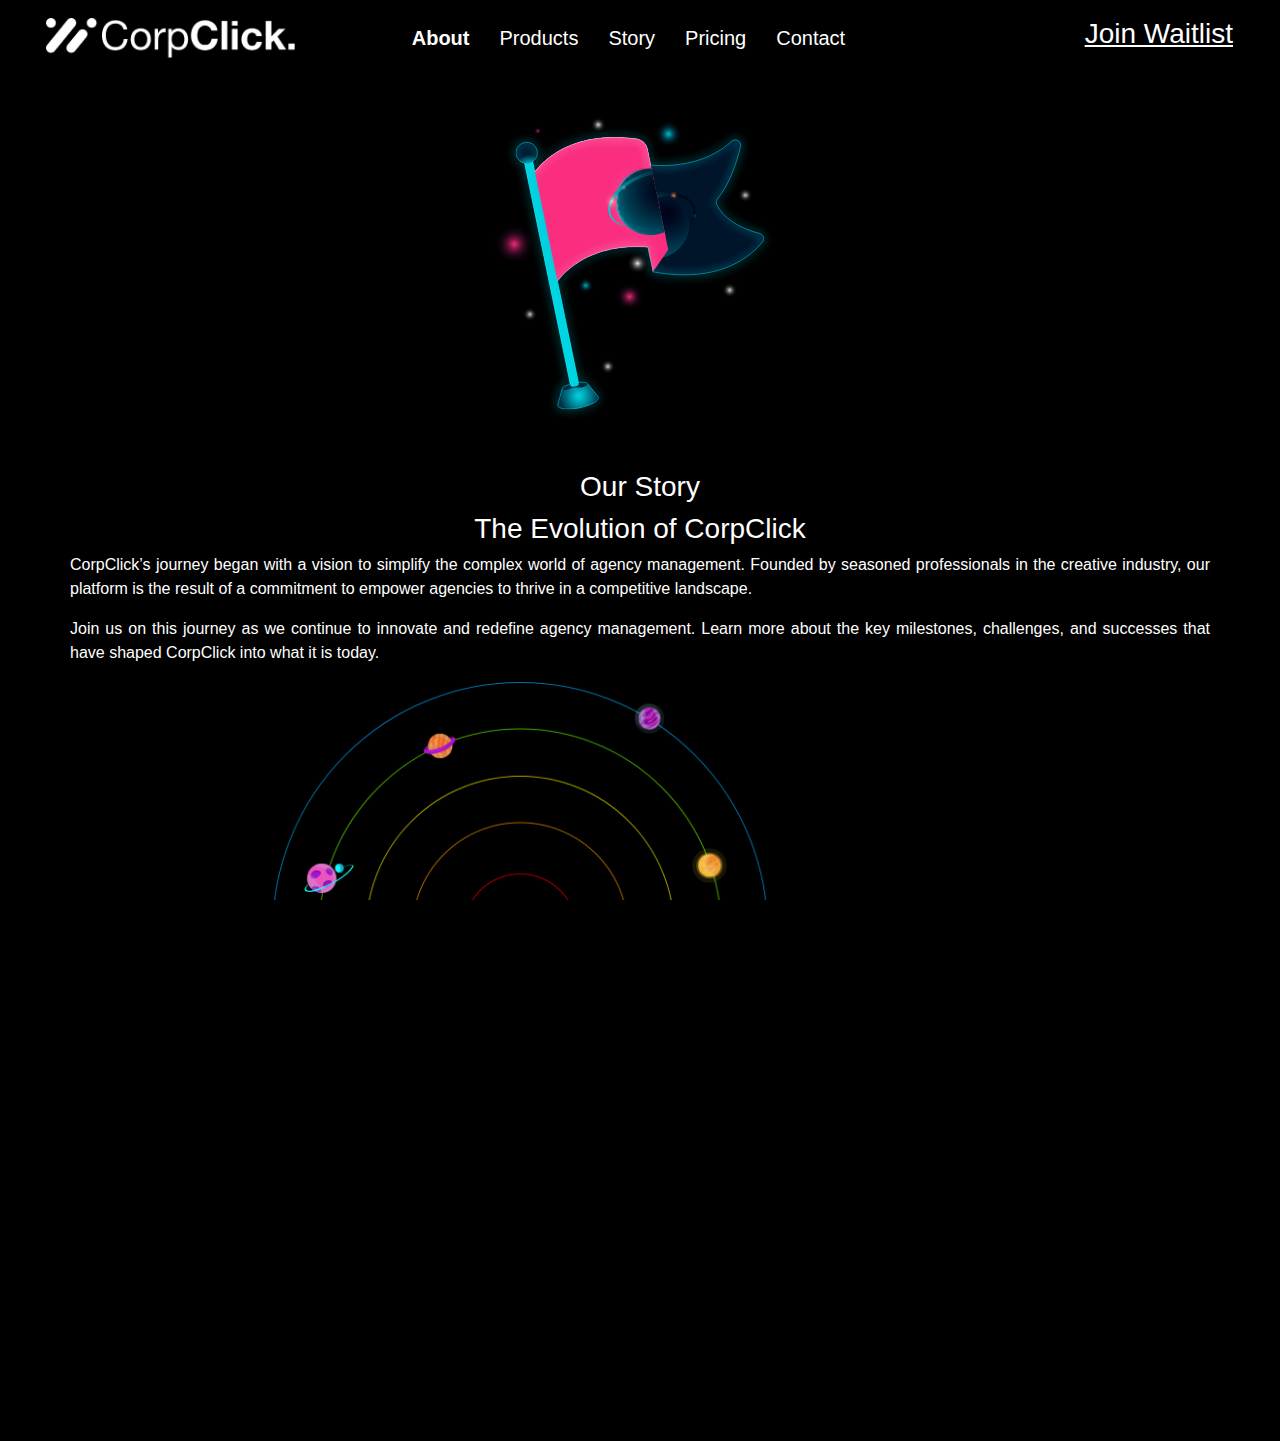
<file: corpclick project/story.html>
<!DOCTYPE html>
<html lang="en">
<head>
  <meta charset="UTF-8">
  <meta name="viewport" content="width=device-width, initial-scale=1.0">
  <title>Bootstrap Navbar Example</title>
  <!-- Bootstrap CSS -->
  <link href="https://maxcdn.bootstrapcdn.com/bootstrap/4.5.2/css/bootstrap.min.css" rel="stylesheet">


   <!--other links-->
   <link href='https://unpkg.com/boxicons@2.1.4/css/boxicons.min.css' rel='stylesheet'>
  <link rel="stylesheet" href="./style.css">
  
  <style>
    /* Custom CSS */
    .navbar-nav {
      width: 100%;
      text-align: center;
    }

    .nav-item {
      display: inline-block;
    }

    .navbar-toggler {
      margin-left: auto;
      margin-right: 15px;
    }
  </style>
</head>
<body>
  
    <nav class="navbar navbar-expand-lg navbar-light">
        <a class="navbar-brand" href="index.html">
          <img src="Group 1294.png" alt="Logo" style="height: 40px;">
        </a>
        <button class="navbar-toggler" type="button" data-toggle="collapse" data-target="#navbarNav" aria-controls="navbarNav" aria-expanded="false" aria-label="Toggle navigation">
          <span class="navbar-toggler-icon"></span>
        </button>
        <div class="collapse navbar-collapse" id="navbarNav">
          <ul class="navbar-nav mx-auto justify-content-center">
            <li class="nav-item active">
              <a class="nav-link" href="about.html">About</a>
            </li>
            <li class="nav-item">
              <a class="nav-link" href="products.html">Products</a>
            </li>
            <li class="nav-item">
              <a class="nav-link" href="story.html">Story</a>
            </li>
            <li class="nav-item">
              <a class="nav-link" href="pricing.html">Pricing</a>
            </li>
            <li class="nav-item">
              <a class="nav-link" href="contact.html">Contact</a>
            </li>
          </ul>
          <div class="col-md-4 d-flex align-items-center justify-content-end">
            <h3 class="nav-underline mr-3">Join Waitlist</h3>
        </div>
        </div>
      </nav>

 <!-- 1st row --->

<div class="container">
    <div class="row">
      <div class="col-md-12 text-center">
      <img src="story 1.png">
      <h3 class="text">Our Story</h3>
      <h3 class="text">The Evolution of CorpClick</h3>
    </div>
    
    <p class="content" style="text-align:justify;">CorpClick’s journey began with a vision to simplify the complex world of agency management. Founded by seasoned professionals in the creative industry, our platform is the result of a commitment to empower agencies to thrive in a competitive landscape.<br> 
        <p class="content" style="text-align:justify;">Join us on this journey as we continue to innovate and redefine agency management. Learn more about the key milestones, challenges, and successes that have shaped CorpClick into what it is today.</p>
  </div>
  </div>

  <div class="container">
      <div class="row">
        <div class="col-md-12 mx-auto text-center"></div>
          <img src="story 2.0.png" style="width:700px; height:500px;">
      </div>
  </div>
</div>

 <div class="container mt-3">
 <div class="row">
  <div class="card-border">bbbb</div>
  </div>
  </div>
  <!--contact page-->


  <div class="container mt-5">
    <div class="row mt-5 align-items-baseline">
      <!-- Logo Column -->
      <div class="col-md-3">
        <div class="text-center mb-3">
          <img src="logo.png" alt="Logo" class="img-fluid">
        </div>
      </div>
  
      <!-- Buttons Column -->
      <div class="col-md-3">
        <div class="text-center mb-4">
          <ul class="list-unstyled" style="padding-left:0;">
            <li><a href="#" class="white-nav">Home</a></li>
            <li><a href="#" class="white-nav">About</a></li>
            <li><a href="#" class="white-nav">Products</a></li>
            <li><a href="#" class="white-nav">Story</a></li>
            <li><a href="#" class="white-nav">Pricing</a></li>
            <li><a href="#" class="white-nav">Contact</a></li>
          </ul>
        </div>
      </div>
  
      <!-- Useful Links Column -->
      <div class="col-md-3">
        <div class="text-center mb-4">
          <h5 style="color:white ;">Useful Links</h5>
          <ul class="list-unstyled" style="padding-left: 0;">
            <li><a href="#" class="white-nav">Blogs</a></li>
            <li><a href="#" class="white-nav">Terms&Condition</a></li>
            <li><a href="#" class="white-nav">Privacy&Policy</a></li>
            <li><a href="#" class="white-nav">Cookie Policy</a></li>
          </ul>
        </div>
      </div>
  
      <!-- Social Media Icons Column -->
      <div class="col-md-3 d-flex flex-column align-items-center">
        <div class="text-center mb-4">
          <h5 style="color:white">Follow Us</h5>
          <div class="d-flex flex-row justify-content-center">
            <!-- First row of social media icons -->
            <div class="mr-3">
              <a href="#">
                <i class='bx bxl-facebook custom-size white-nav'></i></a>
              </a>
            </div>
            <div class="mr-3">
              <a href="#">
                <i class='bx bxl-instagram custom-size white-nav'></i>
              </a>
            </div>
            <div>
              <a href="#">
                <a href="#"><i class='bx bxl-snapchat custom-size white-nav'></i></a>
              </a>
            </div>
          </div>
          <div class="d-flex flex-row justify-content-center mt-3">
            <!-- Second row of social media icons -->
            <div class="mr-3">
              <a href="#">
                <a href="#"><i class='bx bxl-twitter custom-size white-nav'></i></i></a>
              </a>
            </div>
            <div class="mr-3">
              <a href="#">
                <a href="#"><i class='bx bxl-whatsapp custom-size white-nav'></i></i></a>
              </a>
            </div>
            <div>
              <a href="#">
                <a href="#"><i class='bx bxl-linkedin custom-size white-nav' ></i></a>
              </a>
            </div>
          </div>
        </div>
      </div>
    </div>
  </div>
  


    

<!--js links-->
 <!-- jQuery (necessary for Bootstrap's JavaScript plugins) -->
 <script src="https://ajax.googleapis.com/ajax/libs/jquery/3.5.1/jquery.min.js"></script>
 <!-- Popper.js -->
 <script src="https://cdnjs.cloudflare.com/ajax/libs/popper.js/1.16.0/umd/popper.min.js"></script>
 <!-- Bootstrap JavaScript -->
 <script src="https://maxcdn.bootstrapcdn.com/bootstrap/4.5.2/js/bootstrap.min.js"></script>
  

</body>
</html>
</file>
<file: corpclick project/style.css>
@import url('https://fonts.googleapis.com/css2?family=Barlow:wght@400;500;600;700&display=swap');

*{
  margin: 0;
  padding: 0;
  box-sizing: border-box;
  font-family: 'Poppins', sans-serif;
  
 
}
html,body {
     width: 100%;
     height: 100%;
     background-color: #000000;
     overflow-x: hidden;
     
    }

/* Custom styles */
   .nav-item a {
    color: white !important; /* Set text color to white */
    font-size: 20px;
   
  }
  .nav-item.active {
    font-weight: bold;
  }
  .logo {
   /* Align logo to the left */
     margin-left:20px;
    
        
  }
  .nav-center {
    text-align: center; /* Align navigation to the center */
  }
  .nav-underline {
    text-decoration: underline;
    color: white;
  }

  .navbar-toggler-icon {
    background-color: white;
    border-color: green 1px solid;
  }
  
  .navbar-toggler-icon:focus {
    box-shadow: none;
  }
  
  .navbar-dark .navbar-toggler-icon {
    border-color: white;
   
  }
  .navbar-nav > .nav-item > .nav-link {
    padding: 15px 15px !important;
  }
  .navbar-brand {
    margin-left: 30px; /* Adjust the margin as needed */
  }
  

  /*2nd row*/

  .text{
      color:white;
      font-family: Arial, Helvetica, sans-serif;
  }
  .content{
      color: white;
      font-family: Arial, Helvetica, sans-serif; /* Or 'Open Sans', 'Lato', etc. */;
      font-size: 16px;
      font-weight: 300;
      text-align: justify;
      text-align: center;
  }
    
 .wrapper {
      display: flex;
      max-width:900px;
      margin:0 auto;
    justify-content:space-between;
    
    
}

.icon-box {
 
    padding: 20px;
    margin-bottom: 20px;
    border-radius: 10px;
    background-color: #1f1818;
    text-align: center;
    position: relative;
   margin-top: 20px;
    box-shadow: 4px 8px 8px 0 rgba(150, 7, 133, 0.2), 0 6px 20px 0 rgba(51, 6, 140, 0.19);
    border-top: 3px 1px solid;

 
    /* Remove the white color for text */
  }
.card-border{
    width:1200px;
    height: 10px;
    margin-top: 10px;
   border-bottom:3px white solid;
   box-shadow: 4px 8px 8px 0 rgba(150, 7, 133, 0.2), 0 6px 20px 0 rgba(51, 6, 140, 0.19);
   filter: blur(10px);
    
   

  }

  .content1 {
    font-size: 24px;
    margin-bottom: 10px;
    color: white;
    font-family: Arial, Helvetica, sans-serif;
    font-size: 14px;
    font-weight: regular;
    text-align: justify;
    text-align: center;
  }

     .grid-container {
        display: grid;
        grid-template-columns: 1fr 1fr 1fr; /* Three equal columns */
        grid-gap: 10px; 
        position: relative;
      }
      
      .image {
        text-align: center;
        padding: 20px;
      }
      
      .image-left {
        grid-column: 1; 
        position: absolute; /* Position absolutely within the container */
         top:-10%; /* Align to the top */
         left:8%;
      
         
    
      }
      
      .image-middle {
        grid-column: 2; 
       /* Align to the bottom of the grid cell */
    
     
      }
      
      .image-right {
        grid-column: 3; /* Place in the third column */
        position: absolute; /* Position absolutely within the container */
       top: 10%; /* Align to the top */
       right:30%; /* Position to the left side of the middle image */
    
         
      
      }



      /* Media query for smaller screens */
@media screen and (max-width: 768px) {
  .grid-container {
    grid-template-columns: 1fr; /* Single column for smaller screens */
    grid-gap:5px; /* Hide horizonta scrolling */
  }
.image-left{
  left:20%;
}

  .image-left,
  .image-middle,
  .image-right {
    position: static; /* Reset positioning for smaller screens */
    grid-column: 1;
    margin-bottom: 5px;
  }
  .image-right{
  right:auto;
  }
  .image-middle img {
    width: 100%;
  }
}
.white-nav {
  color: white;
  font-family: Arial, Helvetica, sans-serif;
  font-size:16px; 
  font-weight: 200;
  padding-left:0;
}
.custom-size {
  font-size: 36px; 
}

/*---------------------------products styles-----------------------------------*/

.custom-border {
  border: 1px solid #e2c72e; /* Add your preferred border style and color */
  padding: 20px; /* Add padding as needed */
  margin-top: 20px; /* Adjust margin as needed */
  height: 300px;
}

.center-content {
  text-align: center;
}

.center-content img {
  max-width: 100%;
  height: auto;
}



.custom-border_1{
  border: 1px solid #0e4ecc; /* Add your preferred border style and color */
  padding: 20px; /* Add padding as needed */
  margin-top: 20px; /* Adjust margin as needed */
  height: 300px;
}
.custom-border_2{
  border: 1px solid #81350c; /* Add your preferred border style and color */
  padding: 20px; /* Add padding as needed */
  margin-top: 20px; /* Adjust margin as needed */
  height: 300px;

}
.custom-border_3{
  border: 1px solid #5cd015c6; /* Add your preferred border style and color */
  padding: 20px; /* Add padding as needed */
  margin-top: 20px; /* Adjust margin as needed */
  height: 300px;
}
.custom-border_4{
  border: 1px solid #0e4ecc; /* Add your preferred border style and color */
  padding: 20px; /* Add padding as needed */
  margin-top: 20px; /* Adjust margin as needed */
  height: 300px;
}

.inner-text{
  color:white;
  font-size: 18px;
  text-align: center;
}

.blue-button {
  background-color: blue;
  color: white;
  width:100%;
  padding: 10px 20px; /* Adjust padding as needed */
  border: none;
  border-radius: 5px solid rgb(171, 171, 171); /* Adjust border-radius as needed */
}

.custom-h5 {
  margin: 0; /* Adjust the margin as needed */
  padding: 0; /* Adjust the padding as needed */
  color: #fff;
  font-size: 16px;
}
</file>
